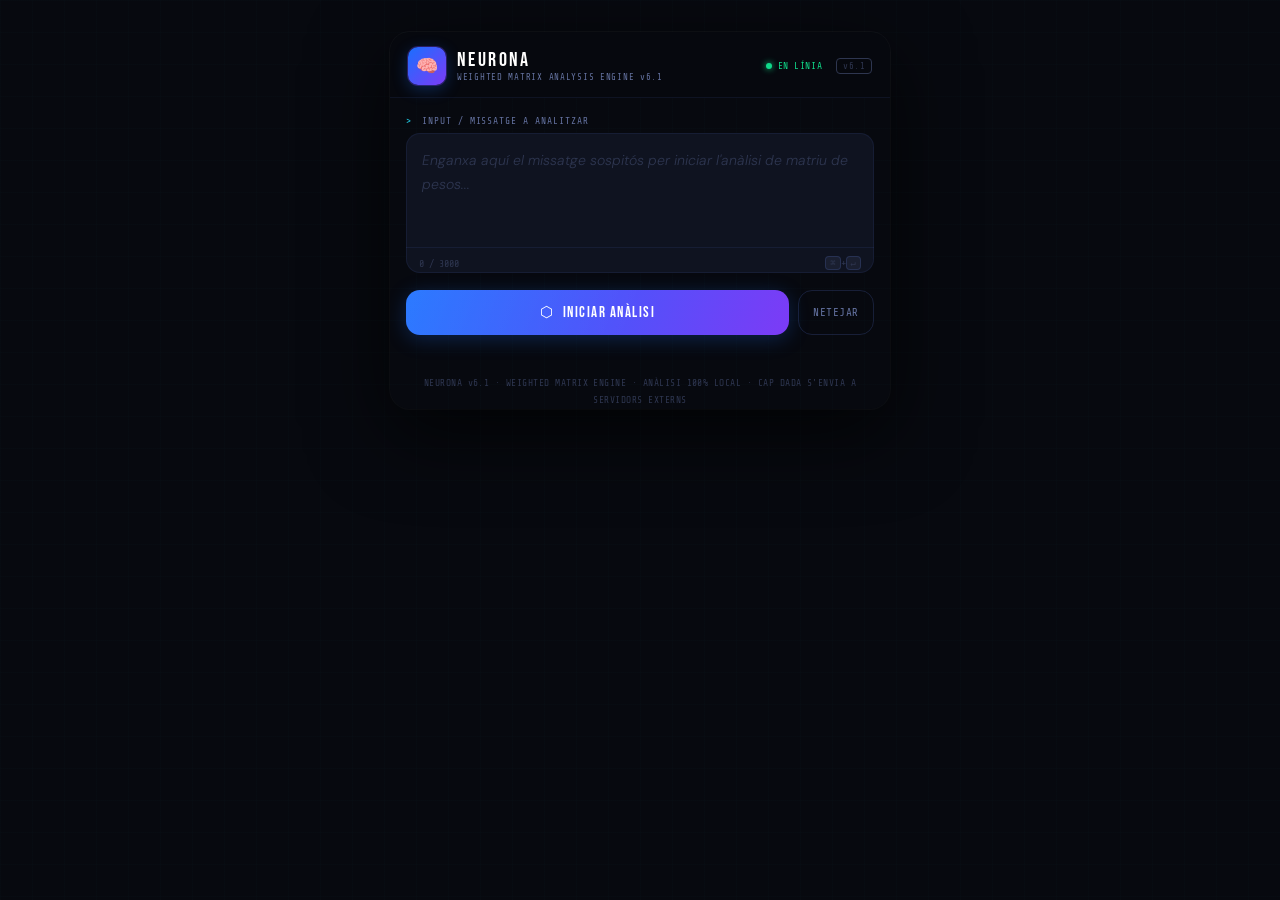
<file: index.html>
<!DOCTYPE html>
<html lang="ca">
<head>
  <meta charset="UTF-8"/>
  <meta name="viewport" content="width=device-width, initial-scale=1.0"/>
  <title>NEURONA · Sistema d'Anàlisi Forense v6.1</title>
  <link rel="preconnect" href="https://fonts.googleapis.com"/>
  <link rel="preconnect" href="https://fonts.gstatic.com" crossorigin/>
  <link href="https://fonts.googleapis.com/css2?family=Bebas+Neue&family=Exo+2:ital,wght@0,300;0,400;0,600;0,700;1,300&family=Share+Tech+Mono&family=DM+Sans:wght@300;400;500&display=swap" rel="stylesheet"/>
  <link rel="stylesheet" href="style.css"/>
</head>
<body>
<div class="app">

  <!-- ════ HEADER ════════════════════════════════════════════ -->
  <header class="header">
    <div class="header__row">
      <div class="header__brand">
        <div class="logo">🧠</div>
        <div>
          <div class="brand-name">NEURONA</div>
          <div class="brand-sub">WEIGHTED MATRIX ANALYSIS ENGINE v6.1</div>
        </div>
      </div>
      <div class="status-row">
        <div class="status-dot"></div>
        <span class="status-txt">CARREGANT...</span>
        <span class="ver-badge">v6.1</span>
      </div>
    </div>
  </header>

  <!-- ════ LOADING OVERLAY (full-screen) ═════════════════════ -->
  <div id="loadingOverlay">
    <div class="loading-box">
      <div class="loading-title">ANALITZANT...</div>
      <div class="scan-line s1">
        <div class="scan-dot"></div>
        <span style="width:150px">Anàlisi local...</span>
        <div class="scan-bar-wrap"><div class="scan-bar" id="sb1"></div></div>
      </div>
      <div class="scan-line s2">
        <div class="scan-dot"></div>
        <span style="width:150px">Detectant patrons...</span>
        <div class="scan-bar-wrap"><div class="scan-bar" id="sb2"></div></div>
      </div>
      <div class="scan-line s3">
        <div class="scan-dot"></div>
        <span style="width:150px">IA externa (si cal)...</span>
        <div class="scan-bar-wrap"><div class="scan-bar" id="sb3"></div></div>
      </div>
      <div class="scan-line s4">
        <div class="scan-dot"></div>
        <span style="width:150px">Computant resultat...</span>
        <div class="scan-bar-wrap"><div class="scan-bar" id="sb4"></div></div>
      </div>
    </div>
  </div>

  <!-- ════ MAIN ═══════════════════════════════════════════════ -->
  <main class="main">

    <!-- Textarea input -->
    <div class="inp-block">
      <div class="sec-label">INPUT / Missatge a analitzar</div>
      <div class="ta-wrap">
        <textarea
          id="msgInput"
          maxlength="3000"
          placeholder="Enganxa aquí el missatge sospitós per iniciar l'anàlisi de matriu de pesos..."
          oninput="updateCount(this)"
          aria-label="Missatge a analitzar"
        ></textarea>
        <div class="ta-bar">
          <span class="char-ct" id="charCount">0 / 3000</span>
          <span class="kbd-hint"><kbd>⌘</kbd>+<kbd>↵</kbd></span>
        </div>
      </div>
    </div>

    <!-- Action buttons -->
    <div class="btn-row">
      <button class="btn-analyze" id="btnAnalyze" onclick="analyze()">
        <span class="btn-ico">⬡</span>
        <span class="btn-lbl">INICIAR ANÀLISI</span>
        <div class="spinner"></div>
      </button>
      <button class="btn-clear" onclick="clearAll(true)">NETEJAR</button>
    </div>

    <!-- ════ DASHBOARD ═══════════════════════════════════════ -->
    <div class="dashboard" id="dashboard">

      <!-- Scan header -->
      <div class="scan-hdr">
        <span class="scan-id">SCAN #<span id="scanId">0000</span></span>
        <span class="scan-ts" id="scanTs">--:--:--</span>
      </div>

      <!-- Gauge: Índex de Fiabilitat -->
      <div class="gauge-panel">
        <div class="gauge-label-top">ÍNDEX DE FIABILITAT</div>
        <svg class="gauge-svg" viewBox="0 0 300 165" fill="none" xmlns="http://www.w3.org/2000/svg" aria-hidden="true">
          <!-- Track fosc (fons) — única barra de fons -->
          <path d="M 30,140 A 120,120 0 0 1 270,140" stroke="#1a1f30" stroke-width="14" stroke-linecap="round" fill="none"/>
          <!-- Arc de resultat (JS controla color i longitud) -->
          <path id="gaugeFill"
            d="M 30,140 A 120,120 0 0 1 270,140"
            stroke="#22d3ee" stroke-width="14" stroke-linecap="round" fill="none"
            stroke-dasharray="376.99" stroke-dashoffset="376.99"
            style="transition: stroke-dashoffset 1s cubic-bezier(.4,0,.2,1), stroke .5s ease"/>
          <!-- Ticks dels extrems -->
          <line x1="26"  y1="140" x2="18"  y2="140" stroke="#2e3650" stroke-width="1.5"/>
          <line x1="274" y1="140" x2="282" y2="140" stroke="#2e3650" stroke-width="1.5"/>
          <!-- Agulla (JS controla posició) -->
          <line id="gaugeNeedle"
            x1="150" y1="140" x2="60" y2="140"
            stroke="#c8d0e8" stroke-width="2" stroke-linecap="round"
            style="transform-origin: 150px 140px; transition: all 1s cubic-bezier(.4,0,.2,1)"/>
          <!-- Punt central -->
          <circle cx="150" cy="140" r="5" fill="#0f1320" stroke="#22d3ee" stroke-width="1.5"/>
          <!-- Etiquetes numèriques -->
          <text x="22"  y="157" font-family="Share Tech Mono" font-size="9" fill="#3d4560">0</text>
          <text x="268" y="157" font-family="Share Tech Mono" font-size="9" fill="#3d4560">100</text>
          <text x="84"  y="27"  font-family="Share Tech Mono" font-size="9" fill="#3d4560">30</text>
          <text x="203" y="27"  font-family="Share Tech Mono" font-size="9" fill="#3d4560">70</text>
        </svg>
        <div class="gauge-score-wrap">
          <span class="score-val" id="scoreVal" style="color:var(--cyan)">--</span>
          <span class="score-unit">/100</span>
        </div>
        <div class="gauge-verdict" id="gaugeVerdict"></div>
        <div class="gauge-zones">
          <span class="zone-pill z-red">0–30 · BULO PROBABLE</span>
          <span class="zone-pill z-amber">31–70 · VERIFICAR</span>
          <span class="zone-pill z-green">71–100 · FIABLE</span>
        </div>
      </div>

      <!-- Mapa de Calor -->
      <div class="panel">
        <div class="panel-hdr">
          <span class="panel-ico">🔥</span>
          <span class="panel-title">Mapa de Calor · Paraules Clau Detectades</span>
          <span class="panel-count" id="heatCount">0</span>
        </div>
        <div class="panel-body" id="heatBody"></div>
      </div>

      <!-- Variables Estructurals -->
      <div class="panel">
        <div class="panel-hdr">
          <span class="panel-ico">⬡</span>
          <span class="panel-title">Variables Estructurals</span>
          <span class="panel-count" id="varCount">0</span>
        </div>
        <div class="panel-body">
          <div id="varList"></div>
        </div>
      </div>

      <!-- Anàlisi de Context -->
      <div class="panel">
        <div class="panel-hdr">
          <span class="panel-ico">◎</span>
          <span class="panel-title">ANÀLISI DE CONTEXT</span>
        </div>
        <div class="panel-body">
          <div class="ceba-grid" id="cebaGrid"></div>
        </div>
      </div>

      <!-- Descarregar Informe -->
      <button class="btn-download" onclick="descarregarInforme()">
        📥 DESCARREGAR INFORME FORENSE (.html)
      </button>

      <!-- Anàlisi Profunda amb Claude -->
      <button class="btn-claude" onclick="analisiProfunda()">
        <div>🧠 ANÀLISI PROFUNDA AMB IA</div>
        <div class="btn-claude-sub">Obre Claude·ai amb un prompt preparat · Gratuït</div>
      </button>

    </div><!-- /dashboard -->

  </main>

  <footer class="footer">
    <div class="footer-txt">
      NEURONA v6.1 · WEIGHTED MATRIX ENGINE · ANÀLISI 100% LOCAL · CAP DADA S'ENVIA A SERVIDORS EXTERNS
    </div>
  </footer>

</div><!-- /app -->

<script src="script.js"></script>
</body>
</html>
</file>
<file: style.css>
/* ═══════════════════════════════════════════════════════
   NEURONA v6.1 — style.css
   Sistema d'Anàlisi Forense de Desinformació
═══════════════════════════════════════════════════════ */

/* ── Tokens ─────────────────────────────────────────── */
:root {
  --bg:        #07090f;
  --surface:   #0f1320;
  --surf2:     #141828;
  --surf3:     #1a1f30;
  --bd:        rgba(90, 120, 220, .1);
  --bd2:       rgba(90, 120, 220, .2);
  --ink:       #c8d0e8;
  --ink2:      #6472a0;
  --ink3:      #2e3650;
  --cyan:      #22d3ee;
  --green:     #10d98a;
  --amber:     #fbbf24;
  --red:       #f87171;
  --purple:    #b87eff;
  --mono:      'Share Tech Mono', monospace;
  --exo:       'Exo 2', sans-serif;
  --sans:      'DM Sans', sans-serif;
  --r:         14px;
  --rsm:       9px;
  --tr:        .2s cubic-bezier(.4, 0, .2, 1);
}

/* ── Reset ───────────────────────────────────────────── */
*, *::before, *::after { box-sizing: border-box; margin: 0; padding: 0; }
html { -webkit-font-smoothing: antialiased; }

body {
  font-family: var(--sans);
  background: var(--bg);
  color: var(--ink);
  min-height: 100dvh;
  display: flex;
  justify-content: center;
  padding: 0 0 60px;
  background-image:
    linear-gradient(rgba(34, 211, 238, .012) 1px, transparent 1px),
    linear-gradient(90deg, rgba(34, 211, 238, .012) 1px, transparent 1px);
  background-size: 32px 32px;
}

/* ── App shell ───────────────────────────────────────── */
.app { width: 100%; max-width: 500px; display: flex; flex-direction: column; }

/* ── Header ──────────────────────────────────────────── */
.header {
  position: sticky; top: 0; z-index: 20;
  background: rgba(7, 9, 15, .93);
  backdrop-filter: blur(20px);
  border-bottom: 1px solid var(--bd);
  padding: 15px 18px 12px;
}
.header__row { display: flex; align-items: center; justify-content: space-between; }
.header__brand { display: flex; align-items: center; gap: 11px; }

.logo {
  width: 38px; height: 38px; border-radius: 10px; flex-shrink: 0;
  background: linear-gradient(135deg, #1a6fff, #7c3bf6);
  display: flex; align-items: center; justify-content: center; font-size: 18px;
  box-shadow: 0 0 0 1px rgba(124,59,246,.3), 0 4px 16px rgba(26,111,255,.3);
  animation: logo-glow 3.5s ease-in-out infinite;
}
@keyframes logo-glow {
  0%, 100% { box-shadow: 0 0 0 1px rgba(124,59,246,.3), 0 4px 16px rgba(26,111,255,.3); }
  50%       { box-shadow: 0 0 0 2px rgba(124,59,246,.2), 0 4px 22px rgba(26,111,255,.5); }
}

.brand-name { font-family: 'Bebas Neue', sans-serif; font-size: 20px; letter-spacing: .12em; line-height: 1; color: #fff; }
.brand-sub  { font-family: var(--mono); font-size: 9px; color: var(--ink2); letter-spacing: .08em; margin-top: 2px; }

.status-row { display: flex; align-items: center; gap: 6px; }
.status-dot {
  width: 6px; height: 6px; border-radius: 50%;
  background: var(--green); box-shadow: 0 0 6px var(--green);
  animation: blink 2s ease-in-out infinite;
}
@keyframes blink { 0%, 100% { opacity: 1; } 50% { opacity: .3; } }
.status-txt { font-family: var(--mono); font-size: 9.5px; color: var(--green); letter-spacing: .06em; }
.ver-badge  {
  font-family: var(--mono); font-size: 9px; color: var(--ink3);
  border: 1px solid var(--ink3); border-radius: 4px;
  padding: 2px 6px; letter-spacing: .05em; margin-left: 8px;
}

/* ── Loading overlay ─────────────────────────────────── */
#loadingOverlay {
  display: none;
  position: fixed; inset: 0; z-index: 100;
  background: rgba(7, 9, 15, .75);
  backdrop-filter: blur(6px);
  flex-direction: column;
  align-items: center; justify-content: center; gap: 18px;
}
#loadingOverlay.active { display: flex; }
.loading-box {
  border: 1px solid var(--bd2); border-radius: var(--r);
  background: var(--surface); padding: 28px 32px;
  display: flex; flex-direction: column; gap: 12px; width: 280px;
}
.loading-title {
  font-family: 'Bebas Neue', sans-serif; font-size: 16px;
  letter-spacing: .12em; color: var(--cyan); text-align: center; margin-bottom: 4px;
}
.scan-line {
  display: flex; align-items: center; gap: 10px;
  font-family: var(--mono); font-size: 11px; color: var(--ink2);
  opacity: 0; animation: scan-appear .3s ease forwards;
}
.scan-line.s1 { animation-delay: .1s; }
.scan-line.s2 { animation-delay: .4s; }
.scan-line.s3 { animation-delay: .7s; }
.scan-line.s4 { animation-delay: 1s;  }
@keyframes scan-appear {
  from { opacity: 0; transform: translateX(-8px); }
  to   { opacity: 1; transform: none; }
}
.scan-dot {
  width: 4px; height: 4px; border-radius: 50%;
  background: var(--cyan); flex-shrink: 0;
  animation: blink 1s ease-in-out infinite;
}
.scan-bar-wrap { flex: 1; height: 3px; background: var(--surf3); border-radius: 2px; overflow: hidden; }
.scan-bar { height: 100%; border-radius: 2px; background: var(--cyan); width: 0; transition: width 1s ease; }

/* ── Main layout ─────────────────────────────────────── */
.main { padding: 18px 16px 0; display: flex; flex-direction: column; gap: 12px; }

.sec-label {
  font-family: var(--mono); font-size: 9.5px; color: var(--ink2);
  letter-spacing: .1em; text-transform: uppercase;
  display: flex; align-items: center; gap: 8px;
}
.sec-label::before { content: '>'; color: var(--cyan); margin-right: 2px; }

/* ── Textarea ────────────────────────────────────────── */
.inp-block { display: flex; flex-direction: column; gap: 7px; }
.ta-wrap   { position: relative; }

textarea {
  width: 100%; min-height: 140px;
  border-radius: var(--r); border: 1px solid var(--bd);
  background: var(--surface); color: var(--ink);
  font-family: var(--sans); font-size: 14.5px; font-weight: 300; line-height: 1.7;
  padding: 15px 15px 42px; resize: none; outline: none;
  transition: border-color var(--tr), box-shadow var(--tr);
}
textarea::placeholder { color: var(--ink3); font-style: italic; font-size: 14px; }
textarea:focus { border-color: rgba(34,211,238,.35); box-shadow: 0 0 0 3px rgba(34,211,238,.07); }

.ta-bar {
  position: absolute; bottom: 0; left: 0; right: 0;
  display: flex; justify-content: space-between; align-items: center;
  padding: 8px 13px; border-top: 1px solid var(--bd);
}
.char-ct   { font-family: var(--mono); font-size: 10px; color: var(--ink3); }
.kbd-hint  { font-family: var(--mono); font-size: 10px; color: var(--ink3); }
kbd {
  display: inline-block; background: var(--surf3);
  border: 1px solid var(--bd2); border-radius: 4px;
  padding: 1px 4px; font-size: 9px; font-family: var(--mono);
}

/* ── Buttons ─────────────────────────────────────────── */
.btn-row { display: flex; gap: 9px; }

.btn-analyze {
  flex: 1; padding: 13px 14px; border: none; border-radius: var(--r);
  background: linear-gradient(110deg, #1a6fff, #7c3bf6);
  color: #fff; font-family: 'Bebas Neue', sans-serif; font-size: 15px; letter-spacing: .1em;
  cursor: pointer; display: flex; align-items: center; justify-content: center; gap: 8px;
  box-shadow: 0 4px 20px rgba(26,111,255,.25);
  transition: transform var(--tr), box-shadow var(--tr);
  position: relative; overflow: hidden;
}
.btn-analyze::before {
  content: ''; position: absolute; inset: 0;
  background: linear-gradient(110deg, rgba(255,255,255,.08), transparent 60%);
}
.btn-analyze:hover   { transform: translateY(-1px); box-shadow: 0 8px 26px rgba(26,111,255,.4); }
.btn-analyze:active  { transform: translateY(0); }
.btn-analyze:disabled { opacity: .4; cursor: not-allowed; transform: none; }

.btn-clear {
  padding: 13px 14px; border: 1px solid var(--bd2); border-radius: var(--r);
  background: transparent; color: var(--ink2);
  font-family: var(--mono); font-size: 11px;
  cursor: pointer; white-space: nowrap; letter-spacing: .05em;
  transition: all var(--tr);
}
.btn-clear:hover { background: var(--surf3); color: var(--ink); }

.spinner {
  width: 15px; height: 15px;
  border: 2px solid rgba(255,255,255,.2); border-top-color: #fff;
  border-radius: 50%; animation: spin .6s linear infinite; display: none;
}
@keyframes spin { to { transform: rotate(360deg); } }
.btn-analyze.loading .btn-lbl,
.btn-analyze.loading .btn-ico { display: none; }
.btn-analyze.loading .spinner  { display: block; }

/* ── Dashboard ───────────────────────────────────────── */
.dashboard {
  display: flex; flex-direction: column; gap: 11px;
  opacity: 0; transform: translateY(10px);
  pointer-events: none; max-height: 0; overflow: hidden;
  transition: opacity .4s ease, transform .4s ease, max-height .7s ease;
}
.dashboard.visible {
  opacity: 1; transform: none;
  pointer-events: auto; max-height: 5000px;
}

.scan-hdr {
  display: flex; align-items: center; justify-content: space-between;
  padding: 8px 12px; border-radius: var(--rsm);
  background: var(--surf2); border: 1px solid var(--bd);
}
.scan-id, .scan-ts { font-family: var(--mono); font-size: 10px; color: var(--ink2); letter-spacing: .06em; }
.scan-id span { color: var(--cyan); }

/* ── Gauge ───────────────────────────────────────────── */
.gauge-panel {
  border-radius: var(--r); border: 1px solid var(--bd);
  background: var(--surface);
  padding: 20px 16px 16px;
  display: flex; flex-direction: column; align-items: center;
  position: relative; overflow: hidden;
}
.gauge-panel::before {
  content: ''; position: absolute; width: 200px; height: 200px; border-radius: 50%;
  top: -100px; left: 50%; transform: translateX(-50%);
  background: radial-gradient(circle, rgba(34,211,238,.05), transparent 70%);
  pointer-events: none;
}
.gauge-label-top {
  font-family: var(--mono); font-size: 9.5px; color: var(--ink2);
  letter-spacing: .1em; text-transform: uppercase;
  margin-bottom: 4px; align-self: flex-start;
}
.gauge-svg { width: 100%; max-width: 280px; }
.gauge-score-wrap { display: flex; align-items: baseline; gap: 4px; margin-top: -8px; }
.score-val  { font-family: 'Bebas Neue', sans-serif; font-size: 58px; line-height: 1; transition: color .5s ease; }
.score-unit { font-family: var(--mono); font-size: 14px; color: var(--ink2); }

.gauge-verdict {
  font-family: var(--exo); font-weight: 700; font-size: 12px;
  letter-spacing: .12em; text-transform: uppercase;
  margin-top: 5px; padding: 4px 14px; border-radius: 20px;
  transition: all .4s ease;
}
.gauge-verdict.red   { background: rgba(248,113,113,.1); color: var(--red);   border: 1px solid rgba(248,113,113,.25); }
.gauge-verdict.amber { background: rgba(251,191,36,.1);  color: var(--amber); border: 1px solid rgba(251,191,36,.25);  }
.gauge-verdict.green { background: rgba(16,217,138,.1);  color: var(--green); border: 1px solid rgba(16,217,138,.25);  }

.gauge-zones { display: flex; gap: 6px; margin-top: 10px; width: 100%; justify-content: center; }
.zone-pill { font-family: var(--mono); font-size: 9px; padding: 3px 9px; border-radius: 20px; letter-spacing: .04em; }
.zone-pill.z-red   { background: rgba(248,113,113,.08); color: var(--red);   border: 1px solid rgba(248,113,113,.15); }
.zone-pill.z-amber { background: rgba(251,191,36,.08);  color: var(--amber); border: 1px solid rgba(251,191,36,.15);  }
.zone-pill.z-green { background: rgba(16,217,138,.08);  color: var(--green); border: 1px solid rgba(16,217,138,.15);  }

/* ── Panels ──────────────────────────────────────────── */
.panel { border-radius: var(--r); border: 1px solid var(--bd); background: var(--surface); overflow: hidden; }

.panel-hdr {
  display: flex; align-items: center; gap: 9px;
  padding: 11px 14px; border-bottom: 1px solid var(--bd);
  background: var(--surf2);
}
.panel-ico   { font-size: 13px; line-height: 1; }
.panel-title {
  font-family: var(--mono); font-size: 10.5px; color: var(--ink2);
  letter-spacing: .1em; text-transform: uppercase; flex: 1;
}
.panel-count {
  font-family: var(--mono); font-size: 10px;
  background: var(--surf3); color: var(--cyan);
  border: 1px solid rgba(34,211,238,.2); border-radius: 20px; padding: 2px 8px;
}
.panel-body { padding: 14px; }

/* ── Heatmap ─────────────────────────────────────────── */
.heatmap-wrap  { display: flex; flex-wrap: wrap; gap: 6px; padding: 2px 0; }
.heatmap-empty { font-family: var(--mono); font-size: 11px; color: var(--ink3); text-align: center; padding: 8px 0; }

.heat-tag {
  display: inline-flex; align-items: center; gap: 5px;
  padding: 5px 10px; border-radius: 7px;
  font-family: var(--exo); font-size: 11.5px; font-weight: 600;
  border: 1px solid transparent; cursor: default;
  transition: transform var(--tr);
}
.heat-tag:hover { transform: translateY(-1px); }

/* Toxicity tiers */
.heat-t1 { background: rgba(16,217,138,.08);  color: var(--green);  border-color: rgba(16,217,138,.2);  }
.heat-t2 { background: rgba(251,191,36,.09);  color: var(--amber);  border-color: rgba(251,191,36,.2);  }
.heat-t3 { background: rgba(248,113,113,.1);  color: var(--red);    border-color: rgba(248,113,113,.22); }
.heat-t4 { background: rgba(255,50,50,.15);   color: #ff4466;       border-color: rgba(255,50,50,.3);    }

.heat-tag__score {
  font-family: var(--mono); font-size: 9px;
  background: rgba(0,0,0,.25); border-radius: 4px; padding: 1px 5px;
}
.heat-tag__cat { font-family: var(--mono); font-size: 8.5px; opacity: .7; }

.bigram-alert {
  margin-top: 8px; padding: 9px 12px; border-radius: 8px;
  background: rgba(255,50,50,.08); border: 1px solid rgba(255,50,50,.25);
  font-family: var(--mono); font-size: 10.5px; color: #ff7a8a; line-height: 1.5;
}
.verb-alert {
  margin-top: 8px; padding: 9px 12px; border-radius: 8px;
  background: rgba(184,126,255,.08); border: 1px solid rgba(184,126,255,.2);
  font-family: var(--mono); font-size: 10.5px; color: var(--purple); line-height: 1.5;
}

/* ── Variable chips ──────────────────────────────────── */
.var-chips { display: flex; flex-wrap: wrap; gap: 7px; padding: 2px 0; }
.var-empty { font-family: var(--mono); font-size: 11px; color: var(--ink3); text-align: center; padding: 8px 0; }

.var-chip {
  display: inline-flex; align-items: center; gap: 6px;
  padding: 6px 11px; border-radius: 8px;
  font-family: var(--exo); font-size: 12px; font-weight: 600;
  border: 1px solid transparent; transition: transform var(--tr); cursor: default;
}
.var-chip:hover { transform: translateY(-1px); }
.var-chip.neg { background: rgba(248,113,113,.1); color: var(--red);   border-color: rgba(248,113,113,.2); }
.var-chip.pos { background: rgba(16,217,138,.1);  color: var(--green); border-color: rgba(16,217,138,.2);  }
.var-chip__ico { font-size: 13px; line-height: 1; }
.var-chip__pts {
  font-family: var(--mono); font-size: 10px;
  background: rgba(0,0,0,.2); border-radius: 4px; padding: 1px 5px; margin-left: 2px;
}
.var-chip.neg .var-chip__pts { color: #ffaaaa; }
.var-chip.pos .var-chip__pts { color: #7fffcc; }

/* ── Context panel ───────────────────────────────────── */
.ceba-grid { display: flex; flex-direction: column; gap: 10px; }
.ceba-row  { display: flex; gap: 10px; align-items: flex-start; }
.ceba-key  {
  font-family: var(--mono); font-size: 10px; color: var(--ink2);
  letter-spacing: .06em; text-transform: uppercase;
  width: 86px; flex-shrink: 0; padding-top: 2px;
}
.ceba-val { font-family: var(--sans); font-size: 13px; color: var(--ink); line-height: 1.55; flex: 1; }

.ceba-chip { display: inline-block; font-family: var(--mono); font-size: 10px; padding: 2px 9px; border-radius: 20px; }
.chip-cat   { background: rgba(34,211,238,.1);   color: var(--cyan);   border: 1px solid rgba(34,211,238,.2);   }
.chip-alarm { background: rgba(248,113,113,.1);  color: var(--red);    border: 1px solid rgba(248,113,113,.2);  }
.chip-consp { background: rgba(184,126,255,.1);  color: var(--purple); border: 1px solid rgba(184,126,255,.2);  }
.chip-info  { background: rgba(16,217,138,.1);   color: var(--green);  border: 1px solid rgba(16,217,138,.2);   }
.chip-pers  { background: rgba(251,191,36,.1);   color: var(--amber);  border: 1px solid rgba(251,191,36,.2);   }
.chip-unk   { background: var(--surf3); color: var(--ink2); border: 1px solid var(--bd2); }

.ceba-sources { display: flex; flex-wrap: wrap; gap: 5px; margin-top: 4px; }
.src-link {
  font-family: var(--mono); font-size: 10px;
  background: var(--surf3); color: var(--cyan);
  border: 1px solid rgba(34,211,238,.15); border-radius: 5px;
  padding: 2px 8px; text-decoration: none; transition: all var(--tr);
}
.src-link:hover { background: rgba(34,211,238,.1); border-color: rgba(34,211,238,.35); }

/* ── Action buttons ──────────────────────────────────── */
.btn-verify {
  width: 100%; padding: 13px; border-radius: var(--r);
  border: 1px solid rgba(34,211,238,.25); background: rgba(34,211,238,.05);
  color: var(--cyan); font-family: 'Bebas Neue', sans-serif;
  font-size: 14px; letter-spacing: .1em;
  cursor: pointer; display: flex; align-items: center; justify-content: center;
  flex-direction: column; gap: 3px; transition: all var(--tr);
}
.btn-verify:hover { background: rgba(34,211,238,.1); border-color: rgba(34,211,238,.45); }
.verify-sites { font-family: var(--mono); font-size: 9px; color: var(--ink2); letter-spacing: .04em; }

.btn-download {
  width: 100%; padding: 13px; border-radius: var(--r);
  border: 1px solid rgba(251,191,36,.25); background: rgba(251,191,36,.05);
  color: var(--amber); font-family: 'Bebas Neue', sans-serif;
  font-size: 14px; letter-spacing: .1em;
  cursor: pointer; display: flex; align-items: center; justify-content: center; gap: 9px;
  transition: all var(--tr);
}
.btn-download:hover { background: rgba(251,191,36,.1); border-color: rgba(251,191,36,.45); }

/* ── Botó Anàlisi Profunda amb Claude ────────────────────────── */
.btn-claude {
  width: 100%; padding: 13px; border-radius: var(--r);
  border: 1px solid rgba(184, 126, 255, .3);
  background: rgba(184, 126, 255, .06);
  color: var(--purple);
  font-family: 'Bebas Neue', sans-serif; font-size: 14px; letter-spacing: .1em;
  cursor: pointer; display: flex; align-items: center; justify-content: center;
  flex-direction: column; gap: 3px; transition: all var(--tr);
}
.btn-claude:hover {
  background: rgba(184, 126, 255, .13);
  border-color: rgba(184, 126, 255, .55);
  box-shadow: 0 4px 20px rgba(184, 126, 255, .1);
}
.btn-claude-sub {
  font-family: var(--mono); font-size: 9px; color: var(--ink2); letter-spacing: .04em;
}

/* ── Notícies relacionades ───────────────────────────────────── */
.news-loading {
  font-family: var(--mono); font-size: 11px; color: var(--ink3);
  text-align: center; padding: 12px 0;
  animation: blink 1.5s ease-in-out infinite;
}
.news-item {
  display: flex; flex-direction: column; gap: 4px;
  padding: 10px 0; border-bottom: 1px solid var(--bd);
}
.news-item:last-child { border-bottom: none; padding-bottom: 0; }
.news-item a {
  font-family: var(--sans); font-size: 13px; font-weight: 500;
  color: var(--ink); text-decoration: none; line-height: 1.45;
  transition: color var(--tr);
}
.news-item a:hover { color: var(--cyan); }
.news-meta {
  display: flex; align-items: center; gap: 8px;
  font-family: var(--mono); font-size: 10px; color: var(--ink2);
}
.news-source {
  background: var(--surf3); border: 1px solid var(--bd2);
  border-radius: 4px; padding: 1px 6px; color: var(--cyan);
  font-size: 9.5px;
}
.news-date { color: var(--ink3); }
.news-error {
  font-family: var(--mono); font-size: 11px; color: var(--ink3);
  text-align: center; padding: 10px 0; line-height: 1.6;
}
.news-error a {
  color: var(--cyan); text-decoration: none;
}
.news-error a:hover { text-decoration: underline; }

/* ── Recomanació de fonts ────────────────────────────────────── */
.recom-notice {
  margin-top: 10px;
  padding: 10px 13px;
  border-radius: 8px;
  background: rgba(34, 211, 238, .06);
  border: 1px solid rgba(34, 211, 238, .18);
  font-family: var(--mono);
  font-size: 10.5px;
  color: var(--ink2);
  line-height: 1.6;
}
.recom-notice strong { color: var(--cyan); font-weight: 600; }

/* ── Footer ──────────────────────────────────────────── */
.footer { margin-top: 28px; padding: 0 16px; text-align: center; }
.footer-txt {
  font-family: var(--mono); font-size: 9.5px; color: var(--ink3);
  letter-spacing: .05em; line-height: 1.8;
}

/* ── Neutral indicator ───────────────────────────────── */
.neutral-notice {
  padding: 12px 14px; border-radius: 9px;
  background: rgba(100,114,160,.08); border: 1px solid rgba(100,114,160,.2);
  font-family: var(--mono); font-size: 11px; color: var(--ink2); line-height: 1.6;
  text-align: center;
}

/* ── Desktop ─────────────────────────────────────────── */
@media (min-width: 520px) {
  body {
    padding: 32px 16px 72px;
    align-items: flex-start;
  }
  .app {
    border-radius: 20px;
    box-shadow: 0 24px 80px rgba(0,0,0,.7), 0 0 0 1px rgba(255,255,255,.04);
    overflow: hidden;
  }
}
</file>
